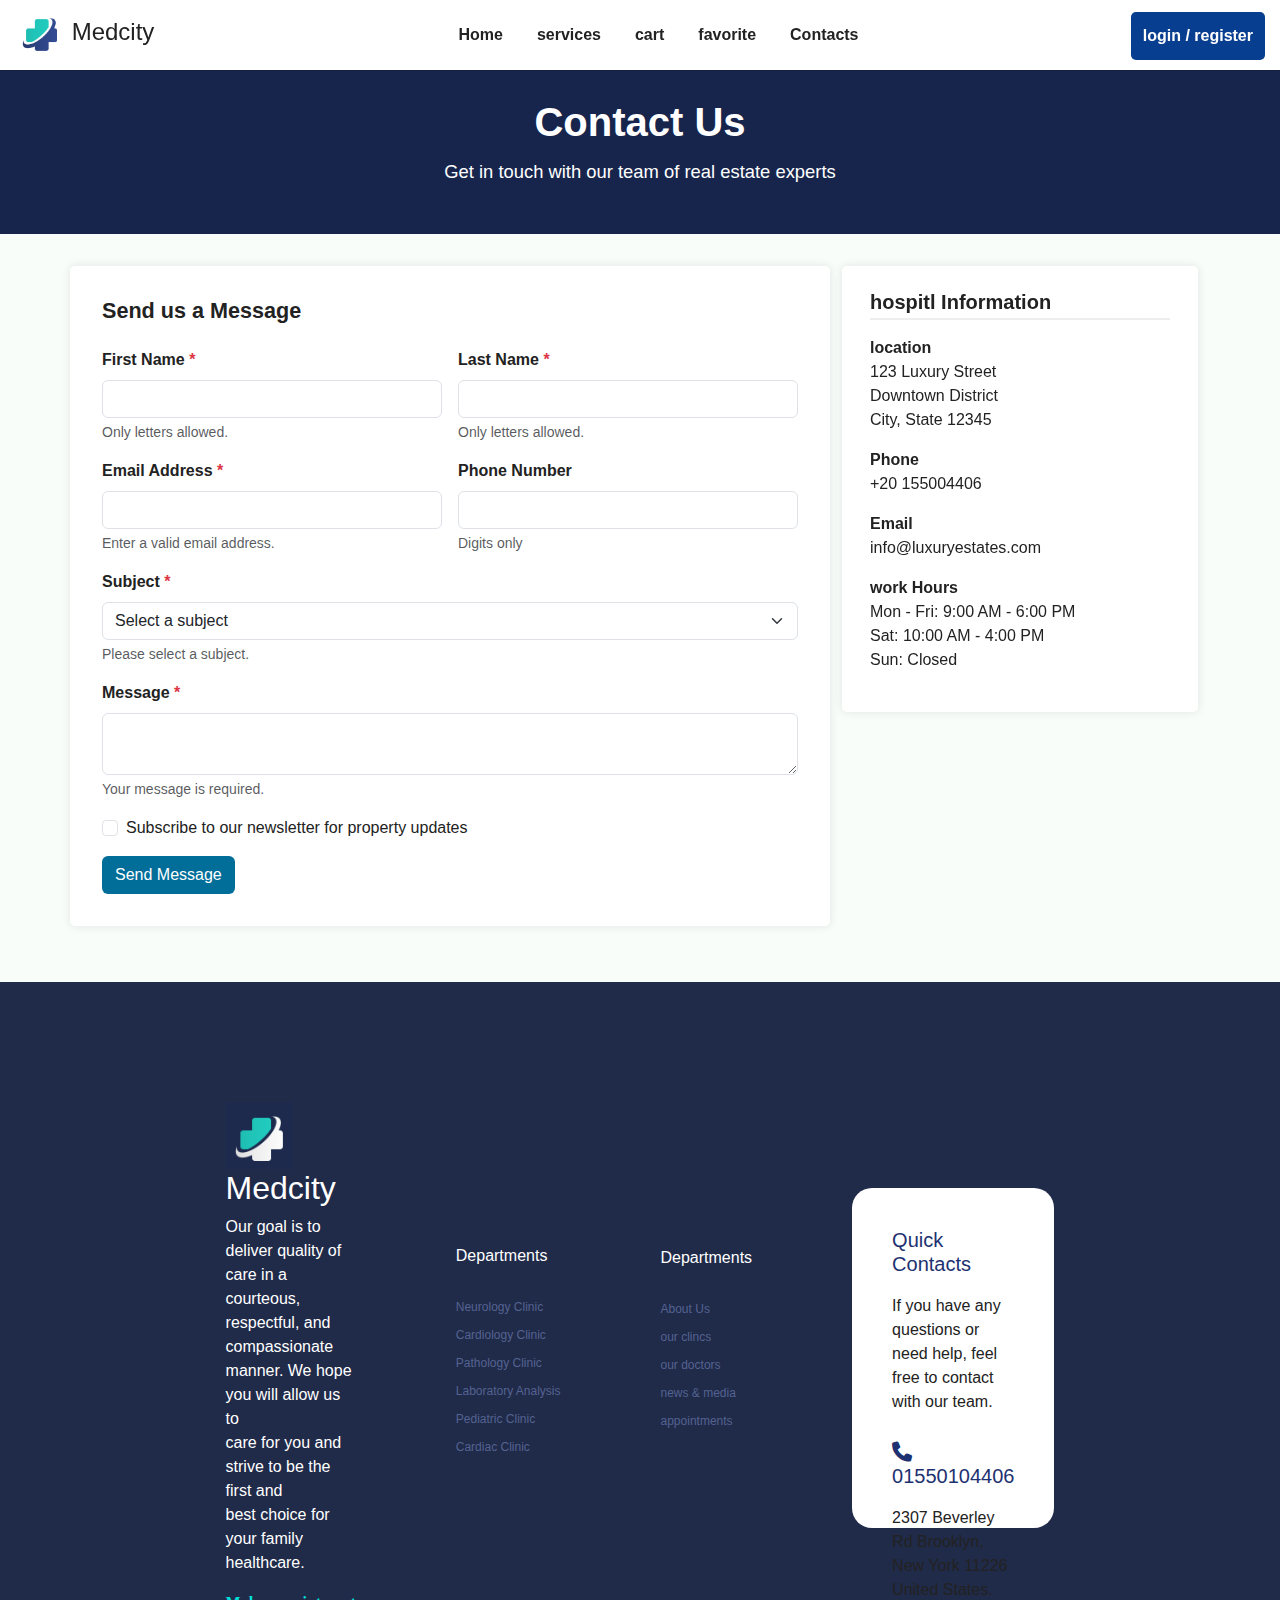
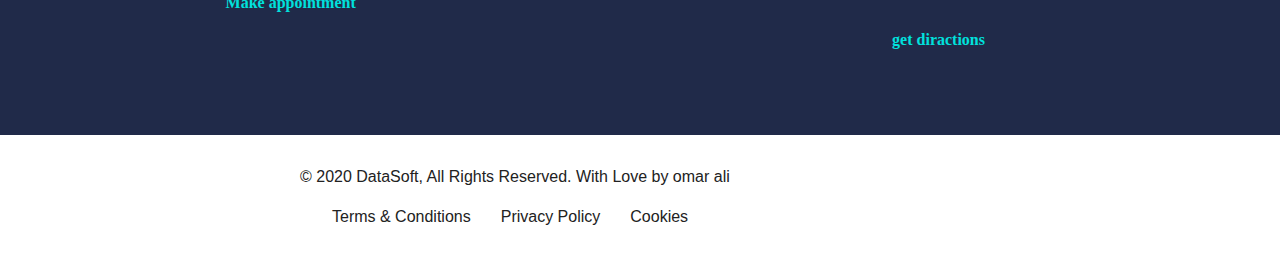
<file: contact.html>
<!DOCTYPE html>
    <html lang="en">
    <head>
    <meta charset="UTF-8" />
    <meta name="viewport" content="width=device-width, initial-scale=1" />
    <title>Luxury Estates - Contact Us</title>
    <link href="https://cdn.jsdelivr.net/npm/bootstrap@5.3.0/dist/css/bootstrap.min.css" rel="stylesheet" />
    <link href="https://unpkg.com/aos@2.3.1/dist/aos.css" rel="stylesheet" />
    <link rel="stylesheet" href="css/cont.css" />
    <link rel="stylesheet" href="https://cdnjs.cloudflare.com/ajax/libs/font-awesome/6.5.0/css/all.min.css">

    </head>
    <body>
        <nav>
            <div class="nav_right">
                <a class="navbar-brand" href="home.html"><h4><img src="images/logo.png" alt="">   Medcity</h4></a>
            </div>
                    <ul>
                    <a class="navbar-brand" href="home.html">Home</a>
                    <a class="navbar-brand" href="services.html">services</a>
                    <a class="navbar-brand" href="cart.html">cart</a>
                    <a class="navbar-brand" href="favorites.html">favorite</a>
                    <a class="navbar-brand" href="contact.html">Contacts</a>
                </ul>
    
                <div id="login-btn">
                    <button class="login" ><a class="navbar-brand"  href="index.html">login</a> / <a class="navbar-brand" href="register.html">register</a></button>
                </div>
        </nav>

<!-- ===================================================================================================================== -->

    <section class="contact-header">
        <h1>Contact Us</h1>
        <p>Get in touch with our team of real estate experts</p>
    </section>

<!-- ===================================================================================================================== -->

    <main class="container contact-main" role="main" aria-labelledby="contactTitle">
        <div class="row g-4">

        <section class="col-lg-8 form-container">
            <h2 class="mb-4" style="font-weight: 700; font-size: 1.35rem;">Send us a Message</h2>
            <form >
            <div  class="visually-hidden">All fields marked with an asterisk are required.</div>


            <div class="row g-3 mb-3">

                <div class="col-md-6">
                    <label for="firstName" class="form-label fw-semibold">First Name <span class="text-danger">*</span></label>
                    <input type="text" class="form-control" />
                    <div id="firstNameHelp" class="form-text">Only letters allowed.</div>
                    <div class="invalid-feedback">Please enter a valid first name using letters only.</div>
                </div>


                <div class="col-md-6">
                    <label for="lastName" class="form-label fw-semibold">Last Name <span class="text-danger">*</span></label>
                    <input type="text" id="lastName" class="form-control"/>
                    <div id="lastNameHelp" class="form-text">Only letters allowed.</div>
                    <div class="invalid-feedback">Please enter a valid last name using letters only.</div>
                </div>

            </div>


            <div class="row g-3 mb-3">
                <div class="col-md-6">
                <label for="email" class="form-label fw-semibold">Email Address <span class="text-danger">*</span></label>
                <input
                    type="email" name="email" class="form-control" />
                <div id="emailHelp" class="form-text">Enter a valid email address.</div>
                <div class="invalid-feedback">Please enter a valid email address.</div>
            </div>


                <div class="col-md-6">
                    <label for="phone" class="form-label fw-semibold">Phone Number</label>
                    <input type="tel" class="form-control"/>
                    <div id="phoneHelp" class="form-text">Digits only </div>
                    <div class="invalid-feedback">Please enter a valid phone number with digits only.</div>
                </div>

            </div>
            <div class="mb-3">
                <label for="subject" class="form-label fw-semibold">Subject <span class="text-danger">*</span></label>
                <select class="form-select" id="subject" name="subject" required aria-required="true" aria-describedby="subjectHelp">
                <option value="" disabled selected>Select a subject</option>
                <option value="Property Inquiry">Property Inquiry</option>
                <option value="Schedule Viewing">Schedule Viewing</option>
                <option value="General Question">General Question</option>
                <option value="Other">Other</option>
                </select>
                <div id="subjectHelp" class="form-text">Please select a subject.</div>
                <div class="invalid-feedback">Please select a subject.</div>
            </div>
            <div class="mb-3">
                <label for="message" class="form-label fw-semibold">Message <span class="text-danger">*</span></label>
                <textarea class="form-control" id="message"></textarea>
                <div id="messageHelp" class="form-text">Your message is required.</div>
                <div class="invalid-feedback">Please enter a message.</div>
            </div>
            <div class="form-check mb-3">
                <input class="form-check-input" type="checkbox" id="subscribe" name="subscribe" />
                <label class="form-check-label" for="subscribe">Subscribe to our newsletter for property updates</label>
            </div>
            <button  class="btn btn-send send" onclick="send()" aria-label="Send message">Send Message</button>
            </form>
        </section>

        <aside class="col-lg-4">
            <section class="sidebar-panel" aria-labelledby="officeInfoTitle" data-aos="fade-left" data-aos-offset="200" data-aos-delay="150" data-aos-duration="900" data-aos-easing="ease-in-out" data-aos-once="true">
            <h5 id="officeInfoTitle">hospitl Information</h5>
            <p>
                
                <strong>location</strong><br />
                123 Luxury Street<br />
                Downtown District<br />
                City, State 12345
            </p>
            <p>
                <strong>Phone</strong><br />
                +20 155004406
            </p>
            <p>
                <strong>Email</strong><br />
                info@luxuryestates.com
            </p>
            <p>
                <strong>work Hours</strong><br />
                Mon - Fri: 9:00 AM - 6:00 PM<br />
                Sat: 10:00 AM - 4:00 PM<br />
                Sun: Closed
            </p>
            </section>

        </aside>
        </div>
    </main>



    <footer>
        <div class="blue">
            <div class="blue_1">
                <h2><img src="images/logo_2.png" alt=""> Medcity</h2>
                <p>
                    Our goal is to deliver quality of care in a 
                    <br> courteous, respectful, and compassionate 
                    <br> manner. We hope you will allow us to 
                    <br>care for you and strive to be the first and 
                    <br>best choice for your family healthcare.
                </p>
                <a href="#" class="navbar-brand"> Make appointment</a>
            </div>

            <div class="blue_2">
                <h7>Departments</h7>
                <ul>
                    <a href="#" class="navbar-brand">Neurology Clinic</a>
                    <a href="#" class="navbar-brand">Cardiology Clinic</a>
                    <a href="#" class="navbar-brand">Pathology Clinic</a>
                    <a href="#" class="navbar-brand">Laboratory Analysis</a>
                    <a href="#" class="navbar-brand">Pediatric Clinic</a>
                    <a href="#" class="navbar-brand">Cardiac Clinic</a>
                </ul>
            </div>

            <div class="blue_3">
                <h7>Departments</h7>
                <ul>
                    <a href="#" class="navbar-brand">About Us</a>
                    <a href="#" class="navbar-brand">our clincs</a>
                    <a href="#" class="navbar-brand">our doctors</a>
                    <a href="#" class="navbar-brand">news & media</a>
                    <a href="#" class="navbar-brand">appointments</a>
                </ul>
            </div>

            <div class="blue_4">
                <h5>Quick Contacts</h5>
                <p>If you have any questions or need help, feel free to contact with our team.</p>
                <h5><i class="fa-solid fa-phone"></i> 01550104406</h5>
                <p>2307 Beverley Rd Brooklyn, New York 11226 United States.</p>
                <a href="#" class="navbar-brand">  get diractions</a>
            </div>
        </div>

        <div class="white">
            <p>© 2020 DataSoft, All Rights Reserved. With Love by omar ali</p>
            <ul>
                <li>Terms & Conditions</li>
                <li>Privacy Policy</li>
                <li>Cookies</li>
            </ul>
        </div>
    </footer>

    <script src="https://cdn.jsdelivr.net/npm/bootstrap@5.3.0/dist/js/bootstrap.bundle.min.js"></script>
    <script src="https://unpkg.com/aos@2.3.1/dist/aos.js"></script>
    <script>

        

        document.addEventListener("DOMContentLoaded", () => 
        {
            const userName = localStorage.getItem("userName");

            if (userName) 
            {
                const loginBtn = document.getElementById("login-btn");
                if (loginBtn) 
                {
                    loginBtn.innerHTML =
                    `
                        <div class="d-flex gap-2 align-items-center login_rep">
                            <h6>${userName}</h6>
                            <button class="log_out" id="logout-btn">Logout</button>
                        </div>
                    `;
                }

                document.addEventListener("click", (e) => 
                {
                    if (e.target && e.target.id === "logout-btn") 
                    {
                        localStorage.removeItem("userName");
                        location.reload(); 
                    }
                });
            }
        });


        
        AOS.init();

        (() => 
        {
        'use strict'

        const form = document.getElementById('contactForm');


        form.addEventListener('submit', function(event) 
        {

            if (!form.checkValidity()) 
            {
            event.preventDefault();
            event.stopPropagation();
            }

            form.classList.add('was-validated');
        }, false);

        })();

        function send()
        {
            Swal.fire
            ({
                title: "Success",
                text: "Your message has been sent!",
                icon: "success",
                confirmButtonText: "OK"
            })
        }

    </script>
    </body>
    </html>
</file>
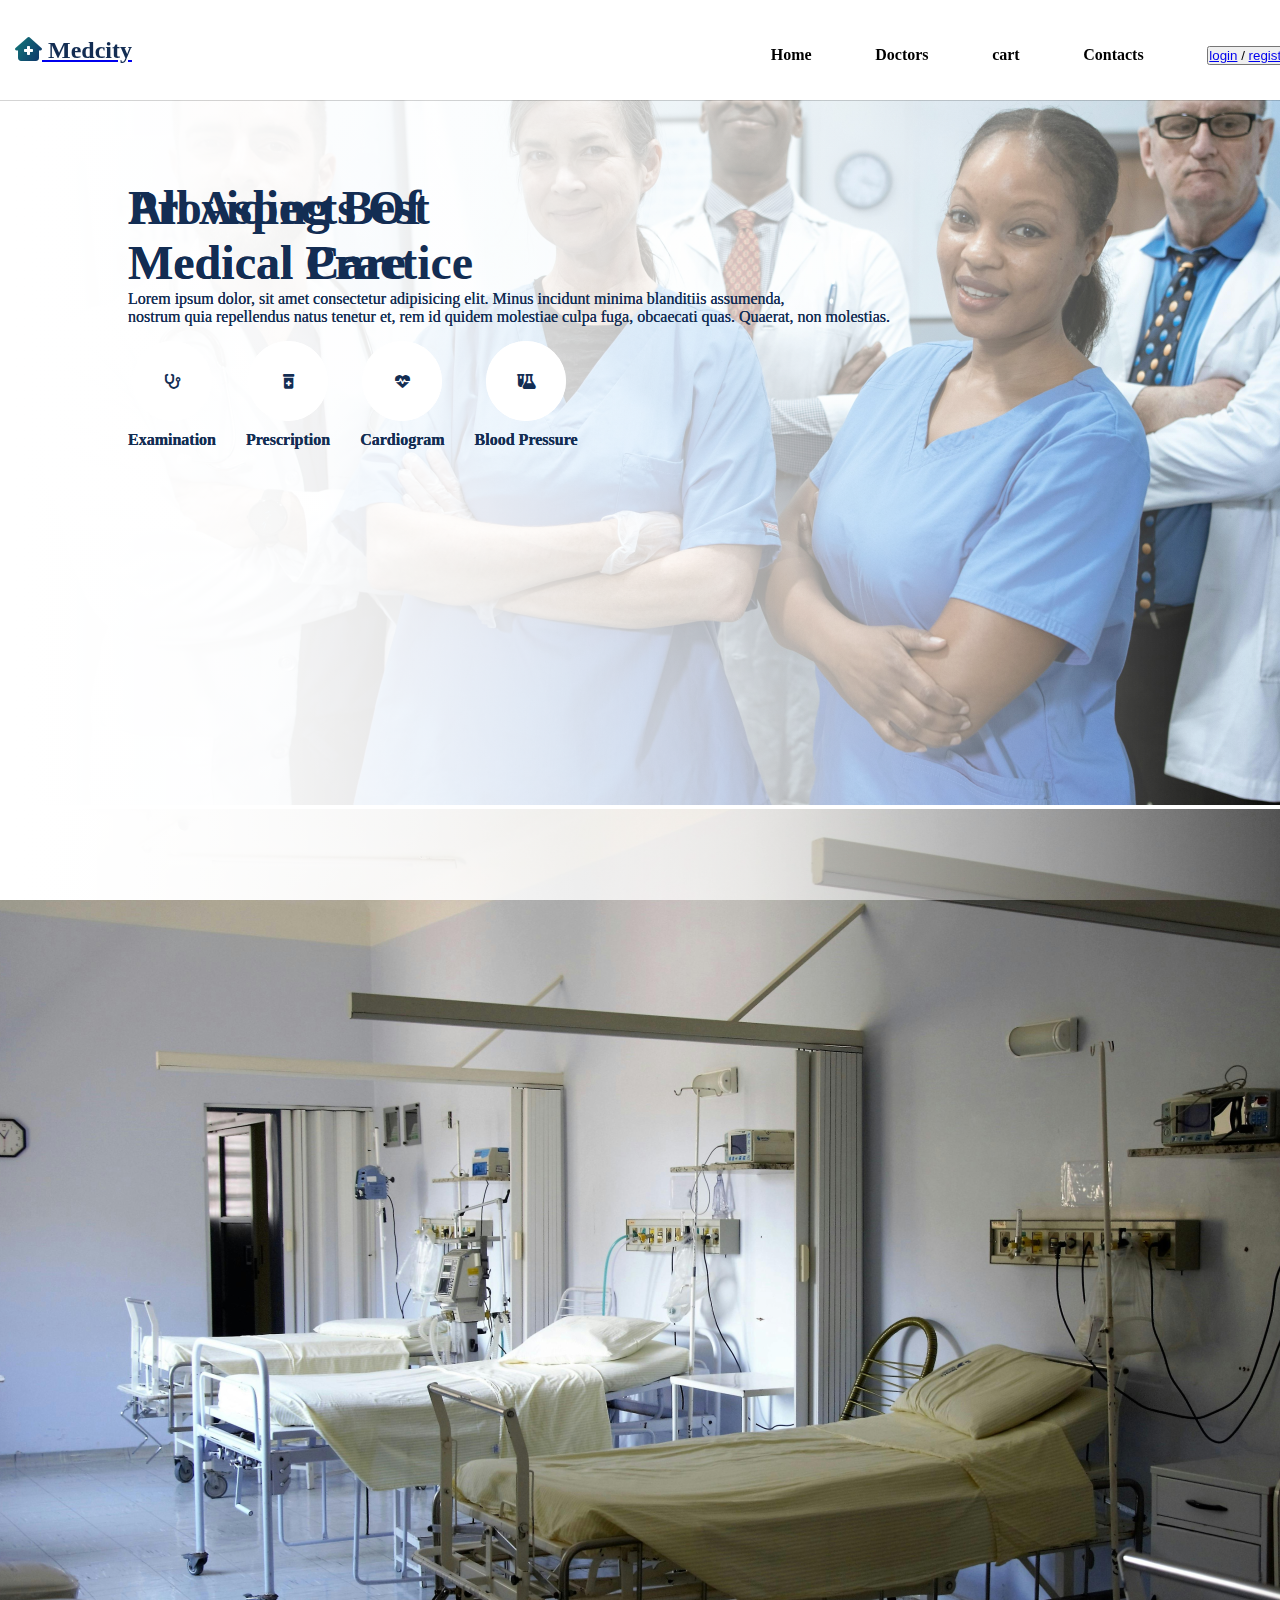
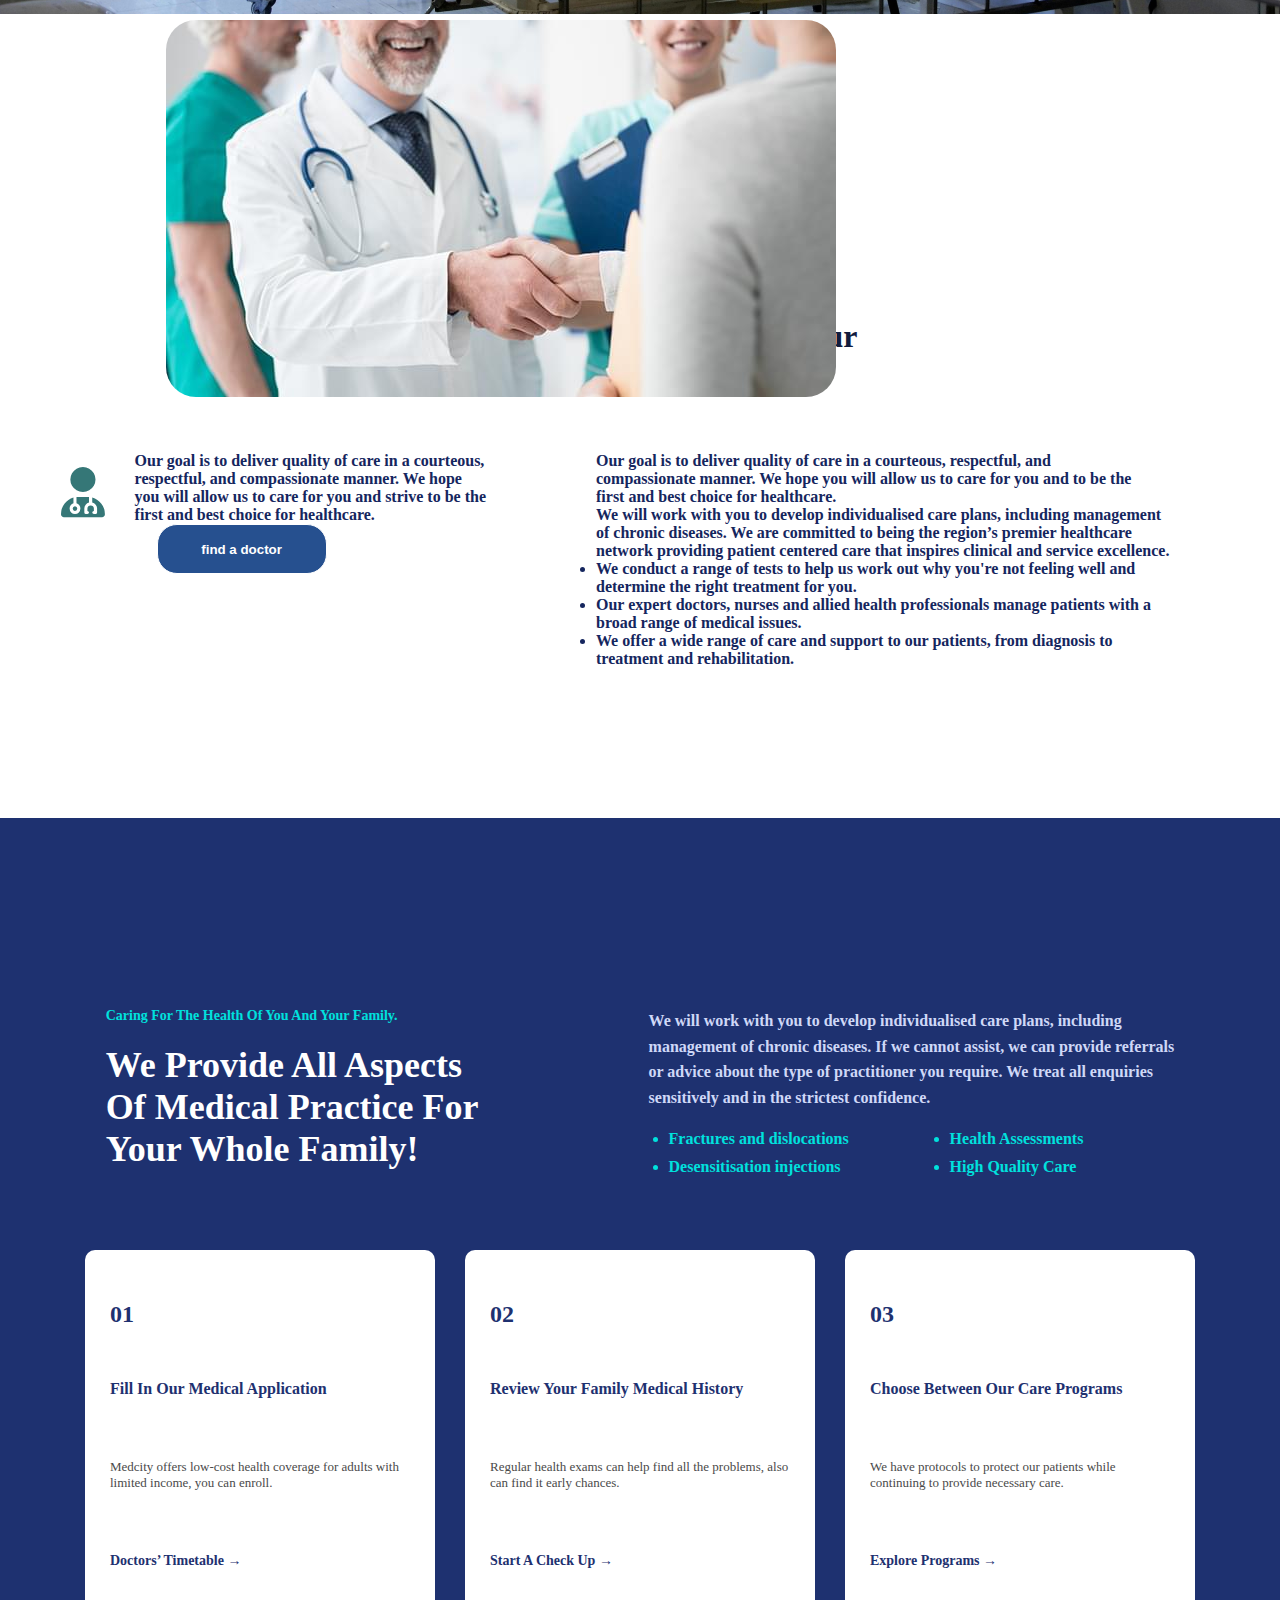
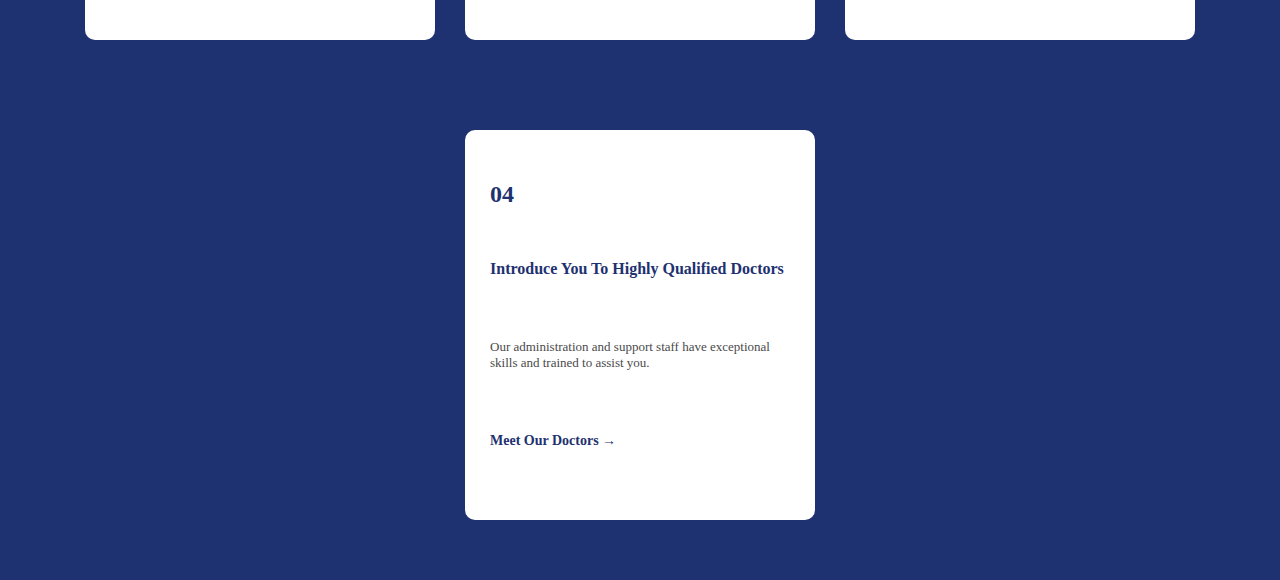
<file: home.html>
<!DOCTYPE html>
<html lang="en">
<head>
    <meta charset="UTF-8">
    <meta name="viewport" content="width=\, initial-scale=1.0">
    <link rel="stylesheet" href="https://cdnjs.cloudflare.com/ajax/libs/font-awesome/6.5.0/css/all.min.css">
    <link href="https://cdn.jsdelivr.net/npm/bootstrap@5.3.7/dist/css/bootstrap.min.css" rel="stylesheet" integrity="sha384-LN+7fdVzj6u52u30Kp6M/trliBMCMKTyK833zpbD+pXdCLuTusPj697FH4R/5mcr" crossorigin="anonymous">
    <link rel="stylesheet" href="css/home.css">


    <title>Document</title>
</head>
<body>
    <nav>
        <div class="nav_right">
            <a class="navbar-brand" href="#"><h2><i class="fa-solid fa-house-medical"></i>   Medcity</h2></a>
        </div>

        <div>
            <ul>
                <a class="navbar-brand" href="#">Home</a>
                <a class="navbar-brand" href="#">Doctors</a>
                <a class="navbar-brand" href="#">cart</a>
                <a class="navbar-brand" href="#">Contacts</a>
            </ul>

            <button><a class="navbar-brand" href="#">login</a> / <a class="navbar-brand" href="#">register</a></button>
        </div>
    </nav>

<!-- ==================================================================================== -->

    <div id="heroCarousel" class="carousel slide carousel-fade" data-bs-ride="carousel" data-bs-interval="6000">
        <div class="carousel-inner">

            <div class="carousel-item active">
                <img src="images/Pasted_image.png" class="d-block w-100" alt="Slide 2">
                <div class="fade-overlay"></div>
                <div class="carousel-caption">
                    <h1>Providing Best <br> Medical Care</h1>
                    <p>Lorem ipsum dolor, sit amet consectetur adipisicing elit. Minus incidunt minima blanditiis assumenda, <br> nostrum quia repellendus natus tenetur et, rem id quidem molestiae culpa fuga, obcaecati quas. Quaerat, non molestias.</p>
                    <div class="caption_bot">

                        <div class="caption_bot_0">
                            <div><i class="fa-solid fa-stethoscope"></i></div>
                            <p>Examination </p>
                        </div>
                        
                        <div class="caption_bot_0">
                            <div><i class="fa-solid fa-prescription-bottle-medical"></i></div>
                            <p>Prescription</p>
                        </div>

                        <div class="caption_bot_0">
                            <div><i class="fa-solid fa-heart-pulse"></i></div>
                            <p>Cardiogram</p>
                        </div>

                        <div class="caption_bot_0">
                            <div><i class="fa-solid fa-flask-vial"></i></div>
                            <p>Blood Pressure</p>
                        </div>
                        
                    </div>
                </div>
            </div>

            <div class="carousel-item">
                <img src="images/Pasted_ image_1.png" class="d-block w-100" alt="Slide 2">
                <div class="fade-overlay"></div>    
                <div class="carousel-caption">
                    <h1>All Aspects Of <br> Medical Practice </h1>
                    <p>Lorem ipsum dolor, sit amet consectetur adipisicing elit. Minus incidunt minima blanditiis assumenda, <br> nostrum quia repellendus natus tenetur et, rem id quidem molestiae culpa fuga, obcaecati quas. Quaerat, non molestias.</p>
                    <div class="caption_bot">

                        <div class="caption_bot_0">
                            <div><i class="fa-solid fa-stethoscope"></i></div>
                            <p>Examination </p>
                        </div>
                        
                        <div class="caption_bot_0">
                            <div><i class="fa-solid fa-prescription-bottle-medical"></i></div>
                            <p>Prescription</p>
                        </div>

                        <div class="caption_bot_0">
                            <div><i class="fa-solid fa-heart-pulse"></i></div>
                            <p>Cardiogram</p>
                        </div>

                        <div class="caption_bot_0">
                            <div><i class="fa-solid fa-flask-vial"></i></div>
                            <p>Blood Pressure</p>
                        </div>
                        
                    </div>
                </div>
            </div>

        </div>
    </div>

<!-- ==================================================================================== -->

    <div class="start">
        <div class="start_1">
            <div class="left"><i class="fa-solid fa-phone"></i></div>
            <div class="right">
                <h5>Emergency cases</h5>
                <p>Please feel free to contact our <br> friendly reception staff with any <br> general or medical enquiry</p>
                <div>
                    <div></div>
                    <h3>01550104406</h3>
                </div>
            </div>
        </div>

        <div class="start_2">
            <div class="left"><i class="fa-solid fa-clipboard"></i></div>
            <div class="right">
                <h5>Doctors Timetable</h5>
                <p>Qualified doctors available six days <br> a week, view our timetable to make <br> an appointment.</p>
                <button>View timetable</button>
            </div>
        </div>

        <div class="start_3">
            <div class="left"><i class="fa-solid fa-heart-pulse"></i></div>
            <div class="right">
                <h5>Opening Hours</h5>
                <ul>
                    <li>Monday - Friday 8.00 - 7:00 pm</li>
                    <li>Saturday       9.00 - 10:00 pm</li>
                    <li>Sunday        10.00 - 12:00 pm</li>
                </ul>
            </div>
        </div>
    </div>

<!-- ==================================================================================== -->

    <div class="main_top">
        <h1>Improving The Quality Of Your <br> Life Through Better Health.</h1>
        <div class="main_top_2">
            
            <div class="main_top_2_0">
                <i class="fa-solid fa-user-doctor"></i>
                <div>
                    <p>Our goal is to deliver quality of care in a courteous, <br> respectful, and compassionate manner. We hope <br> you will allow us to care for you and strive to be the <br> first and best choice for healthcare.</p>
                    <button onclick="window.location.href='#'">find a doctor</button>
                </div>
            </div>
            <div class="main_top_2_1">
                <p>Our goal is to deliver quality of care in a courteous, respectful, and <br> compassionate manner. We hope you will allow us to care for you and to be the <br> first and best choice for healthcare.</p>
                <p>We will work with you to develop individualised care plans, including management <br> of chronic diseases. We are committed to being the region’s premier healthcare <br> network providing patient centered care that inspires clinical and service excellence.</p>
                <ul>
                    <li>We conduct a range of tests to help us work out why you're not feeling well and <br> determine the right treatment for you.</li>
                    <li>Our expert doctors, nurses and allied health professionals manage patients with a <br> broad range of medical issues.</li>
                    <li>We offer a wide range of care and support to our patients, from diagnosis to <br> treatment and rehabilitation.</li>
                </ul>
            </div>
        </div>
        </div>
    </div>
    <img class="image_11" src="images/2.jpg" alt="">


<!-- ==================================================================================== -->


<div class="family-section">
    <div class="family-text">
        <div>
            <h6>Caring For The Health Of You And Your Family.</h6>
            <h1>We Provide All Aspects <br> Of Medical Practice For <br> Your Whole Family!</h1>
        </div>


        <div>
            <p>We will work with you to develop individualised care plans, including <br>
        management of chronic diseases. If we cannot assist, we can provide referrals <br>
        or advice about the type of practitioner you require. We treat all enquiries <br>
        sensitively and in the strictest confidence.</p>
        <ul>
            <li> Fractures and dislocations</li>
            <li> Health Assessments</li>
            <li> Desensitisation injections</li>
            <li> High Quality Care</li>
        </ul>
        </div>
    </div>

    <div class="family-steps">
        <div class="step-card">
            <h2>01</h2>
            <h5>Fill In Our Medical Application</h5>
            <p>Medcity offers low-cost health coverage for adults with limited income, you can enroll.</p>
            <a href="#">Doctors’ Timetable →</a>
        </div>
        <div class="step-card">
            <h2>02</h2>
            <h5>Review Your Family Medical History</h5>
            <p>Regular health exams can help find all the problems, also can find it early chances.</p>
            <a href="#">Start A Check Up →</a>
        </div>
        <div class="step-card">
            <h2>03</h2>
            <h5>Choose Between Our Care Programs</h5>
            <p>We have protocols to protect our patients while continuing to provide necessary care.</p>
            <a href="#">Explore Programs →</a>
        </div>
        <div class="step-card">
            <h2>04</h2>
            <h5>Introduce You To Highly Qualified Doctors</h5>
            <p>Our administration and support staff have exceptional skills and trained to assist you.</p>
            <a href="#">Meet Our Doctors →</a>
        </div>
    </div>
</div>


    <script src="https://cdn.jsdelivr.net/npm/bootstrap@5.3.7/dist/js/bootstrap.bundle.min.js" integrity="sha384-ndDqU0Gzau9qJ1lfW4pNLlhNTkCfHzAVBReH9diLvGRem5+R9g2FzA8ZGN954O5Q" crossorigin="anonymous"></script>
</body>
</html>
</file>
<file: css/cont.css>
body 
    {
    font-family: 'Segoe UI', Tahoma, Geneva, Verdana, sans-serif;
    background-color: #f8fdf9;
    color: #222;
    min-height: 100vh;
    display: flex;
    flex-direction: column;
    }
    nav
    {
        height: 70px;
        display: flex;
        flex-wrap: wrap;
        justify-content: space-between;
        align-items: center;
        padding:15px;
        padding-bottom: 17;
        box-shadow: 0px 0px 1px black;
        background-color: white;
        position: fixed;
        z-index: 1000;
        width: 100%;
        top: 0px;
        left: 0px;
    
        .nav_right
        {
            margin-bottom: 10px;
            img
            {
                width: 50px;
            }
            i
            {
                background: linear-gradient(120deg, rgb(19, 122, 121), rgb(14, 51, 105));
                -webkit-background-clip: text;
                -webkit-text-fill-color: transparent;
            }
    
            h2
            {
                color: rgb(19, 45, 83);
            }
        }
    
        div
        {
            display: flex;
            align-items: center;
            height: 100%;
        }
    
        ul
        {
            padding-top: 12px;
            padding-top: 0px;
            list-style: none;
            display: flex;
            align-items: center;
            height: 100%;
            flex-wrap: wrap;
            justify-content: space-evenly;
            width: 500px;
            font-weight: bold;
    
            a
            {
                position: relative;
                text-decoration: none;
                color: inherit;
            }
    
            a::before
            {
                content: "";
                position: absolute;
                top: -5px;
                left: 0;
                width: 100%;
                height: 3px;
                background-color: rgb(14, 70, 116);
                transform: scaleX(0);
                transform-origin: left;
                transition: all 0.3s    ease-out;
            }
    
            a:hover::before
            {
                transform: scaleX(1);
            }
        }
    
        .login
    {
        margin-bottom: 15px;
        padding: 12px;
        border-radius: 5px;
        border: none;
        color: white;
        background: linear-gradient(90deg, rgb(0, 225, 221) 50%, rgb(8, 62, 143) 50%);
        background-size: 200%;
        background-position: right;
        font-weight: bold;
        transition: all 0.5s;
    }
    
    .login:hover
    {
        background-position: left;
    }
    }


        .contact-header 
        {
        margin-top: 50px;
        background-color: #17254d;
        color: white;
        padding: 3rem 0;
        text-align: center;
        }
        .contact-header h1 {
        font-weight: 700;
        font-size: 2.5rem;
        margin-bottom: 0.75rem;
        }
        .contact-header p {
        font-size: 1.15rem;
        margin-bottom: 0;
        }

        .contact-main 
        {
        margin-top: 2rem;
        margin-bottom: 2rem;
        }
        .form-container {
        background: white;
        padding: 2rem 2rem 2rem 2rem;
        border-radius: 0.3rem;
        box-shadow: 0 0 10px rgb(0 0 0 / 0.1);
        margin-bottom: 1.5rem;
        }

        .sidebar-panel 
        {
        background: white;
        padding: 1.5rem 1.75rem;
        border-radius: 0.3rem;
        box-shadow: 0 0 10px rgb(0 0 0 / 0.1);
        margin-bottom: 1.5rem;
        }

        .sidebar-panel h5 
        {
        font-weight: 700;
        margin-bottom: 1rem;
        border-bottom: 2px solid #eee;
        padding-bottom: 0.3rem;
        }

        .icon-inline 
        {
        width: 1rem;
        vertical-align: middle;
        margin-right: 0.4rem;
        fill: #006e99;
        }

        .send
        {
            background-color: #006e99;
            color: white;
        }
        .send:hover
        {
            background-color: #00e1dd;
            color: white;
        }





        footer
        {
            display: flex;
            flex-direction: column;
        
        
            .blue
            {
                display: flex;
                justify-content: center;
                align-items: center;
                gap: 100px;
                padding: 120px;
                padding-left: 300px;
                padding-right: 300px;
                background-color: #202a49;
        
                .blue_1
                {
                    width: 300px;
                    color: white;
        
                    a
                    {
                        color: #00e1dd;
                        transition: all 0.5s;
                        font-weight: bold;
                        font-family:Cambria, Cochin, Georgia, Times, 'Times New Roman', serif;
                    }
                    a:hover
                    {
                        color: white;
                    }
                }
        
                .blue_2
                {
                    color: white;
                    display: flex;
                    flex-direction: column;
                    gap: 30px;
        
                    ul
                    {
                        display: flex;
                        flex-direction: column;
                        gap: 10px;
                        padding: 0px;
                        a
                        {
                            font-size: 12px;
                            color: #546391;
                        }
                    }
                }
        
                .blue_3
                {
                    color: white;
                    display: flex;
                    flex-direction: column;
                    margin-bottom: 25px;
                    gap: 30px;
        
                    ul
                    {
                        display: flex;
                        flex-direction: column;
                        gap: 10px;
                        padding: 0px;
                        a
                        {
                            font-size: 12px;
                            color: #546391;
                        }
                    }
                }
        
                .blue_4
                {
                    display: flex;
                    flex-direction: column;
                    gap: 10px;
                    width: 400px;
                    height: 340px;
                    background-color: white;
                    border-radius: 20px;
                    padding: 40px;
                    transition: all 0.5s;
        
                    h5
                    {
                        color: #1e3170;
                    }
        
                    a
                    {
                        color: #00e1dd;
                        transition: all 0.5s;
                        font-weight: bold;
                        font-family:Cambria, Cochin, Georgia, Times, 'Times New Roman', serif;
                    }
                    a:hover
                    {
                        color:#1e3170;
                    }
                }
                .blue_4:hover
                {
                    box-shadow: #2576ac 0px 0px 20px;
                    transform: scale(1.02);
                }
                .blue_4::before
                {
                    position: absolute;
                    top: 0px;
                    left: 30px;
                    width: 80%;
                    height: 5px;
                    background-color: #00e1dd;
                    transform: scaleX(0);
                    transform-origin: center;
                    transition: all 0.5s    ease-out;
                    border-radius: 2px;
                }
        
                .blue_4:hover::before
                {
                    transform: scaleX(1);
                }
            }
        
            .white
            {
                display: flex;
                flex-wrap: wrap;
                justify-content: space-between;
                align-items: center;
                padding: 10px;
                padding-top: 30px;
                padding-left: 300px;
                padding-right: 300px;
                background-color: white;
        
                ul
                {
                    list-style: none;
                    display: flex;
                    flex-wrap: wrap;
                    gap: 30px;
                }
            }
        
        }




        /* Responsive tweaks */
        @media (max-width: 991px) {
        .contact-main {
            margin-top: 1.5rem;
            margin-bottom: 1.5rem;
        }
        }




        
.login_rep
{
    display: flex;
    justify-content: center;
    align-items: center;

    h6
    {
        background-color:#1e3170;
        padding: 6px;
        border-radius: 5px;
        color: white;
        height: 100%;
        transition: all 0.5s;
        border: #1e3170 solid 1px;
    }
    h6:hover
    {
        background-color: white;
        color: #1e3170;
        border: solid #1e3170 1px;
    }

    button
    {
        border: red solid 1px;
        background-color: red;
        padding: 6px;
        height: 100%;
        margin-bottom: 10px;
        border-radius: 5px;
        color: white;
        transition: all 0.5s;
    }
    button:hover
    {
        background-color: white;
        color: red;
        border: solid red 1px;
    }
}
</file>
<file: css/home.css>
*
{
    margin: 0px;
    padding: 0px;
}
nav
{
    height: 70px;
    display: flex;
    flex-wrap: wrap;
    justify-content: space-between;
    align-items: center;
    padding:15px;
    padding-bottom: 17;
    box-shadow: 0px 0px 1px black;
    background-color: white;
    position: fixed;
    z-index: 1000;
    width: 100%;
    top: 0px;
    left: 0px;

    .nav_right
    {
        margin-bottom: 10px;
        img
        {
            width: 50px;
        }
        i
        {
            background: linear-gradient(120deg, rgb(19, 122, 121), rgb(14, 51, 105));
            -webkit-background-clip: text;
            -webkit-text-fill-color: transparent;
        }

        h2
        {
            color: rgb(19, 45, 83);
        }
    }

    div
    {
        display: flex;
        align-items: center;
        height: 100%;
    }

    ul
    {
        padding-top: 12px;
        padding-top: 0px;
        list-style: none;
        display: flex;
        align-items: center;
        height: 100%;
        flex-wrap: wrap;
        justify-content: space-evenly;
        width: 500px;
        font-weight: bold;

        a
        {
            position: relative;
            text-decoration: none;
            color: inherit;
        }

        a::before
        {
            content: "";
            position: absolute;
            top: -5px;
            left: 0;
            width: 100%;
            height: 3px;
            background-color: rgb(14, 70, 116);
            transform: scaleX(0);
            transform-origin: left;
            transition: all 0.3s    ease-out;
        }

        a:hover::before
        {
            transform: scaleX(1);
        }
    }

    .login
{
    padding: 12px;
    margin-bottom: 15px;
    border-radius: 5px;
    border: none;
    color: white;
    background: linear-gradient(90deg, rgb(0, 225, 221) 50%, rgb(8, 62, 143) 50%);
    background-size: 200%;
    background-position: right;
    font-weight: bold;
    transition: all 0.5s;
}

.login:hover
{
    background-position: left;
}
}


/* ======================================================================================== */


.carousel-caption 
{
    position: absolute;
    top: 20%;
    left: 10%;
    z-index: 10;
    color: rgb(19, 45, 83);
    text-align: left;
}

.carousel-caption h1 
{
    font-size: 3rem;
    font-weight: bold;
}

.fade-overlay 
{
    position: absolute;
    top: 0;
    left: 0;
    width: 100%;
    height: 100%;
    background: linear-gradient(90deg , white 0.5% , rgba(0, 0, 0, 0) 100%);
    z-index: 5;
    pointer-events: none;
}

.caption_bot
{
    display: flex;
    flex-wrap: wrap;
    gap: 30px;
    margin-top: 15px;
}

.caption_bot_0
{
    display: flex;
    flex-direction: column;
    gap: 10px;
    justify-content: center;
    align-items: center;
    font-weight: bold;
    
    div
    {
        width: 80px;
        height: 80px;
        display: flex;
        justify-content: center;
        align-items: center;
        border: none;
        border-radius: 40px;
        background-color: white;
        transition: all 0.5s;

        i
        {
            font-size: 15px;
            transition: all 0.2s;
        }
    }
    div:hover
    {   
        transform: scale(1.12);
        transform: translateY(-10px);
        box-shadow: 0px 0px 20px rgba(38, 25, 95, 0.486);

        i
        {
            font-size: 22px;
            color: rgb(100, 165, 143);
        }
    }
}


/* ======================================================================================== */

.start {
    position: absolute;
    top: 100%;
    left: 50%;
    transform: translateX(-50%);
    z-index: 100;
    display: flex;

    opacity: 0;
    transform: translate(-50%, 20px); 
    animation: fadeSlideUp 0.6s ease-out forwards;
    animation-delay: 0.5s; 
}

@keyframes fadeSlideUp {
    to {
        opacity: 1;
        transform: translate(-50%, 0); 
    }
}

.start_1
{
    display: flex;
    gap: 30px;
    padding: 40px;
    background-color: rgb(77, 214, 196);
    color: white;
    border-top-left-radius: 10px;
    border-bottom-left-radius: 10px;
    width: 400px;
    height: 270px;
    transition: all 0.5s;

    .left
    {
        padding-top: 10px;
        font-size: 40px;
        font-weight: bold;
    }

    .right
    {
        display: flex;
        flex-direction: column;
        gap: 15px;
    }
}
.start_1:hover
{
    transform: scale(1.05);
    box-shadow: -2px 0px 30px rgb(77, 214, 196);
    margin-left: 20px;
    margin-right: 20px;
}

.start_2
{
    display: flex;
    gap: 30px;
    padding: 40px;
    background-color: rgb(38, 80, 143);
    color: white;
    width: 400px;
    height: 270px;
    transition: all 0.5s;

    .left
    {
        padding-top: 10px;
        font-size: 40px;
        font-weight: bold;
    }

    .right
    {
        display: flex;
        flex-direction: column;
        gap: 15px;

        button
        {
            border: 1px solid white;
            width: 170px;
            height: 40px;
            border-radius: 20px;
            margin-left: 22px;
            background-color: rgb(38, 80, 143);
            color: white;
            transition: all 0.5s;
            font-weight: bold;
        }
        button:hover
        {
            background-color: white;
            color: rgb(77, 214, 196);
        }
    }
}
.start_2:hover
{
    transform: scale(1.05);
    box-shadow: 0px 0px 30px rgb(38, 80, 143);
    margin-left: 20px;
    margin-right: 20px;
}

.start_3
{
    display: flex;
    gap: 30px;
    padding: 40px;
    background-color: rgb(17, 50, 122);
    color: white;
    border-top-right-radius: 10px;
    border-bottom-right-radius: 10px;
    width: 400px;
    height: 270px;
    transition: all 0.5s;

    .left
    {
        padding-top: 10px;
        font-size: 40px;
        font-weight: bold;
    }

    .right
    {
        display: flex;
        flex-direction: column;
        gap: 15px;

        ul
        {
            list-style: none;
            padding: 0px;
            margin: 0px;
            display: flex;
            flex-direction: column;
            gap: 10px;
            li
            {
                padding-bottom: 5px;
                border-bottom: 1px solid rgb(255, 255, 255);
            }
        }
    }
}
.start_3:hover
{
    transform: scale(1.05);
    box-shadow: 2px 0px 30px rgb(17, 50, 122);
    margin-left: 20px;
    margin-right: 20px;
}

/* ======================================================================================== */


.main_top
{
    
    margin-top: 300px;
    h1
    {
        text-align: center;
        width: 100%;
        color: rgb(18, 28, 61);
    }
    .main_top_2
    {
        margin-top: 60px;
        display: flex;
        justify-content: center;
        gap: 60px;
        .main_top_2_0
        {
            display: flex;
            gap: 30px;
            i
            {
                margin-top: 15px;
                color: rgb(53, 119, 119);
                font-size: 50px;
            }
            p
            {
                color: rgb(21, 38, 94);
                font-weight: bold;
            }
            button
            {
                border: 1px solid white;
                width: 170px;
                height: 50px;
                border-radius: 20px;
                margin-left: 22px;
                background-color: rgb(38, 80, 143);
                color: white;
                transition: all 0.5s;
                font-weight: bold;
            }
            button:hover
            {
                background-color: white;
                color: rgb(38, 80, 143);
                border: solid 1px rgb(38, 80, 143);
            }
        }
        .main_top_2_1
        {
            color: rgb(21, 38, 94);
            font-weight: bold;
            background-color: white;
            padding: 50px;
            padding-top: 0px;
            border-radius: 20px;
            z-index: 100;
        }
    }
}

.image_11
    {
        border-radius:30px;
        position: absolute;
        top: 180%;
        z-index: 11;
        left: 13%;
    }

    

/* ======================================================================================== */


.family-section 
{
    margin-top: 100px;
    background-color: #1e3170;
    color: white;
    display: flex;
    flex-direction: column;
    align-items: center;
    gap: 60px;
}

.family-text 
{
    display: flex;
    gap: 170px;
    margin-top: 190px;
    max-width: 1500px;
}

.family-text h6 
{
    color: #00e1dd;
    font-weight: bold;
    font-size: 14px;
}

.family-text h1 
{
    font-size: 36px;
    font-weight: bold;
    margin: 20px 0;
}

.family-text p 
{
    font-size: 16px;
    line-height: 1.6;
    font-weight: bold;
    color: #cfd8f7;
}

.family-text ul 
{
    padding: 0;
    margin-left: 20px;
    margin-top: 20px;
    display: grid;
    grid-template-columns: repeat(2, auto);
    gap: 10px;
}

.family-text ul li 
{
    color: #00e1dd;
    font-weight: bold;
}



.family-steps 
{
    display: flex;
    flex-wrap: wrap;
    justify-content: center;
    gap: 30px;
}

.step-card 
{
    background-color: white;
    color: #1e3170;
    border-radius: 10px;
    padding: 30px 25px;
    padding-top: 10px;
    width: 300px;
    height: 350px;
    transition: all 0.4s;
    display: flex;
    flex-direction: column;
    justify-content: space-evenly;
    margin-bottom: 60px;
}

.step-card::before
{
    content: "";
    position: absolute;
    top: 30px;
    left: 0px;
    width: 4px;
    height: 80%;
    background-color: #00e1dd;
    transform: scaley(0);
    transform-origin: left;
    transition: all 0.5s    ease-out;
}

.step-card:hover::before
{
    transform: scaley(1);
}

.step-card:hover 
{
    transform: translateY(-15px);
    box-shadow: 0 0 20px rgba(0,0,0,0.2);

    .step_card_top
    {
        i
        {
            color: #00e1dd;
            transform: translateY(-10px);
        }
        h2
        {
            color: rgba(28, 41, 97, 0.678)
        }
    }
}

.step_card_top
{
    display: flex;
    justify-content: center;
    gap: 100px;
    align-items: center;
    transition: all 0.5s;
    i
    {
        font-size: 50px;
        transition: all 0.5s;
    }
    h2 
    {
        font-size: 100px;
        color: rgba(0,0,0,0.1);
        margin: 0;
        margin-bottom: 10px;
        transition: all 0.5s;
    }
}


.step-card h5 
{
    margin: 10px 0;
    font-size: 16px;
    font-weight: bold;
}

.step-card p 
{
    font-size: 13px;
    margin: 10px 0;
    color: #4a4a4a;
}

.step-card a 
{
    color: #1e3170;
    font-weight: bold;
    font-size: 14px;
    text-decoration: none;
    display: inline-block;
    margin-top: 10px;
    transition: all 0.5s;
}

.step-card a:hover
{
    color: #00e1dd;
}


/* ======================================================================================== */


.meet_our_doctors
{
    display: flex;
    flex-direction: column;
    justify-content: center;
    align-items: center;
    margin-top: 90px;

    .text
    {
        display: flex;
        flex-direction: column;
        align-items: center;
        color: #1e3170;
        p
        {
            color: #414d77c4;
            text-align: center;
        }
    }

    
}

.none
{
    padding: 100px;
    align-items: center;
    justify-content: center;
    height: 800px;
    width: 1200px;
}

.b111
{
    font-size: 30px;
    color: #1e3170;
    transition: all 0.5s;
}
.b111:hover
{
    color: #00e1dd;
}


.details
{
    align-self: center;
    width: 140px;
    margin-bottom: 30px;
    border: #1e3170 solid 1px;
    background-color: #1e3170;
    color: white;
    border-radius: 15px;
    height: 30px;
    transition: all 0.5s;
}
.details:hover
{
    background-color: white;
    color: #1e3170;
}

.meet_doc
{
    width: 1200px;
}

.card
{
    margin-top: 80px;
    margin-bottom: 80px;
    height: 420px;
    transition: all 0.5s;
    border: none;
    box-shadow: 0px 0px 10px rgba(134, 134, 134, 0.678);
    .card-body
    {
        text-align: start;

        h5
        {
            color: #1e3170;
            text-align: center;
        }

        .p_1
        {
            color: #00e1dd;
        }

        p
        {
            color: #414d77c4;
        }
    }

    img
        {
            transition: all 0.5s;
        }
}
.card:hover
{
    box-shadow: 0px 0px 40px rgba(134, 134, 134, 0.678);
    transform: scale(1.03);
    margin-left: 20px;
    margin-right: 20px;

}

.card::before
{
    content: "";
    position: absolute;
    top: 647px;
    left: 30px;
    width: 80%;
    height: 3px;
    background-color: #00e1dd;
    transform: scaleX(0);
    transform-origin: center;
    transition: all 0.5s    ease-out;
    border-radius: 2px;
}

.card:hover::before
{
    transform: scaleX(1);
}

/* ======================================================================================== */


footer
{
    display: flex;
    flex-direction: column;


    .blue
    {
        display: flex;
        justify-content: center;
        align-items: center;
        gap: 100px;
        padding: 120px;
        padding-left: 300px;
        padding-right: 300px;
        background-color: #202a49;

        .blue_1
        {
            width: 300px;
            color: white;

            a
            {
                color: #00e1dd;
                transition: all 0.5s;
                font-weight: bold;
                font-family:Cambria, Cochin, Georgia, Times, 'Times New Roman', serif;
            }
            a:hover
            {
                color: white;
            }
        }

        .blue_2
        {
            color: white;
            display: flex;
            flex-direction: column;
            gap: 30px;

            ul
            {
                display: flex;
                flex-direction: column;
                gap: 10px;
                padding: 0px;
                a
                {
                    font-size: 12px;
                    color: #546391;
                }
            }
        }

        .blue_3
        {
            color: white;
            display: flex;
            flex-direction: column;
            margin-bottom: 25px;
            gap: 30px;

            ul
            {
                display: flex;
                flex-direction: column;
                gap: 10px;
                padding: 0px;
                a
                {
                    font-size: 12px;
                    color: #546391;
                }
            }
        }

        .blue_4
        {
            display: flex;
            flex-direction: column;
            gap: 10px;
            width: 400px;
            height: 340px;
            background-color: white;
            border-radius: 20px;
            padding: 40px;
            transition: all 0.5s;

            h5
            {
                color: #1e3170;
            }

            a
            {
                color: #00e1dd;
                transition: all 0.5s;
                font-weight: bold;
                font-family:Cambria, Cochin, Georgia, Times, 'Times New Roman', serif;
            }
            a:hover
            {
                color:#1e3170;
            }
        }
        .blue_4:hover
        {
            box-shadow: #2576ac 0px 0px 20px;
            transform: scale(1.02);
        }
        .blue_4::before
        {
            position: absolute;
            top: 0px;
            left: 30px;
            width: 80%;
            height: 5px;
            background-color: #00e1dd;
            transform: scaleX(0);
            transform-origin: center;
            transition: all 0.5s    ease-out;
            border-radius: 2px;
        }

        .blue_4:hover::before
        {
            transform: scaleX(1);
        }
    }

    .white
    {
        display: flex;
        flex-wrap: wrap;
        justify-content: space-between;
        align-items: center;
        padding: 10px;
        padding-top: 30px;
        padding-left: 300px;
        padding-right: 300px;
        background-color: white;

        ul
        {
            list-style: none;
            display: flex;
            flex-wrap: wrap;
            gap: 30px;
        }
    }

}


.login_rep
{
    display: flex;
    justify-content: center;
    align-items: center;

    h6
    {
        background-color:#1e3170;
        padding: 6px;
        border-radius: 5px;
        color: white;
        height: 100%;
        transition: all 0.5s;
        border: #1e3170 solid 1px;
    }
    h6:hover
    {
        background-color: white;
        color: #1e3170;
        border: solid #1e3170 1px;
    }

    button
    {
        border: red solid 1px;
        background-color: red;
        padding: 6px;
        height: 100%;
        margin-bottom: 10px;
        border-radius: 5px;
        color: white;
        transition: all 0.5s;
    }
    button:hover
    {
        background-color: white;
        color: red;
        border: solid red 1px;
    }
}



.overly
{
    position: fixed;
    top: 0;
    left: 0;
    width: 100vw;
    height: 100vh;
    background-color: rgba(0, 0, 0, 0.6); 
    z-index: 9; 
    display: flex;
    align-items: center;
    justify-content: center;
}





.doc_details 
{
    animation: fadeInScale 0.3s ease forwards;
    opacity: 0;
    transform: scale(0.9);
}

@keyframes fadeInScale 
{
    to 
    {
        opacity: 1;
        transform: scale(1);
    }
}
</file>
